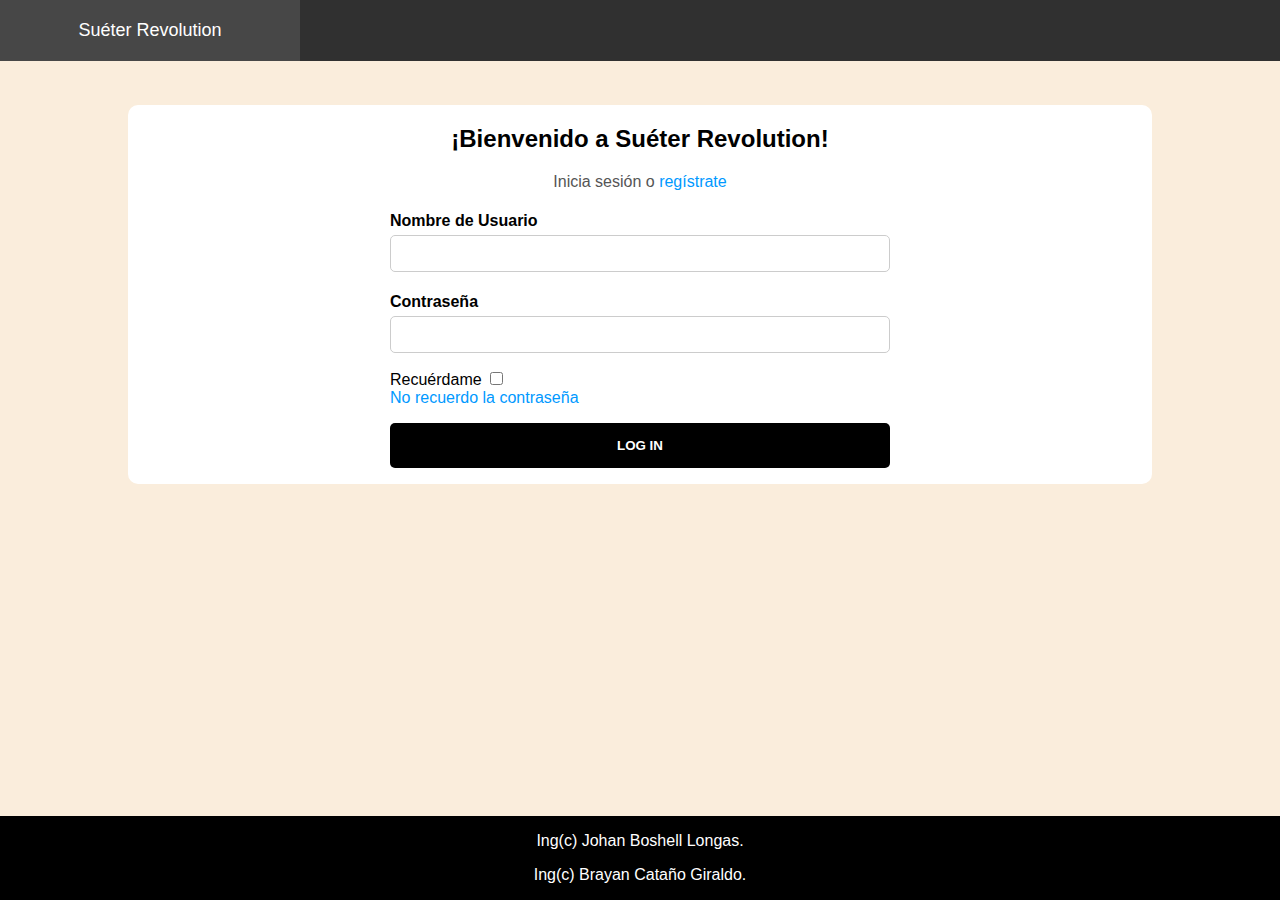
<file: pages/login/login.html>
<!DOCTYPE html>
<html lang="en">
<head>
  <meta charset="UTF-8">
  <meta name="viewport" content="width=device-width, initial-scale=1.0">
  <title>Login</title>
  <link rel="stylesheet" href="login.css" />
</head>
<body>

  <!-- Inicia barra de navegación -->
  <nav>
    <div class="Mobile">
      <div class="Header">
        <a class="Logo" href="/index.html">Adidas súper original</a>
      </div>
    </div>

    <div class="Desktop">
      <a class="Logo" href="/index.html">Suéter Revolution</a>
    </div>
  </nav>
  <!-- Termina barra de navegación -->

  <!-- Inicia formulario de inicio de sesión -->
  <div class="Main">
    <div class="form-container">
      <div class="login-container">
        <h2>¡Bienvenido a Suéter Revolution!</h2>
        <p>Inicia sesión o <a href="/pages/signin/signin.html">regístrate</a></p>
  
        <form action="">
          <p>
            <label for="username">Nombre de Usuario</label>
            <input class="input" type="text" name="username" id="username" />
          </p>
  
          <p>
            <label for="password">Contraseña</label>
            <input class="input" type="text" name="password" id="password" />
          </p>
  
          <div class="options">
            <div>
              Recuérdame 
              <input type="checkbox" name="rememberme" id="rememberme" />
            </div>
            <div>
              <a href="#">No recuerdo la contraseña</a>
            </div>
          </div>
  
          <p>
            <input type="submit" class="btn btn-login" value="Log in">
          </p>
        </form>
      </div>
    </div>
  </div>
  <!-- Termina formulario de inicio de sesión -->

  <!-- Empieza footer -->
  <footer>
    <p>
      Ing(c) Johan Boshell Longas.
    </p>
    <p>
      Ing(c) Brayan Cataño Giraldo.
    </p>
  </footer>
  <!-- Termina footer -->
</body>
</html>
</file>
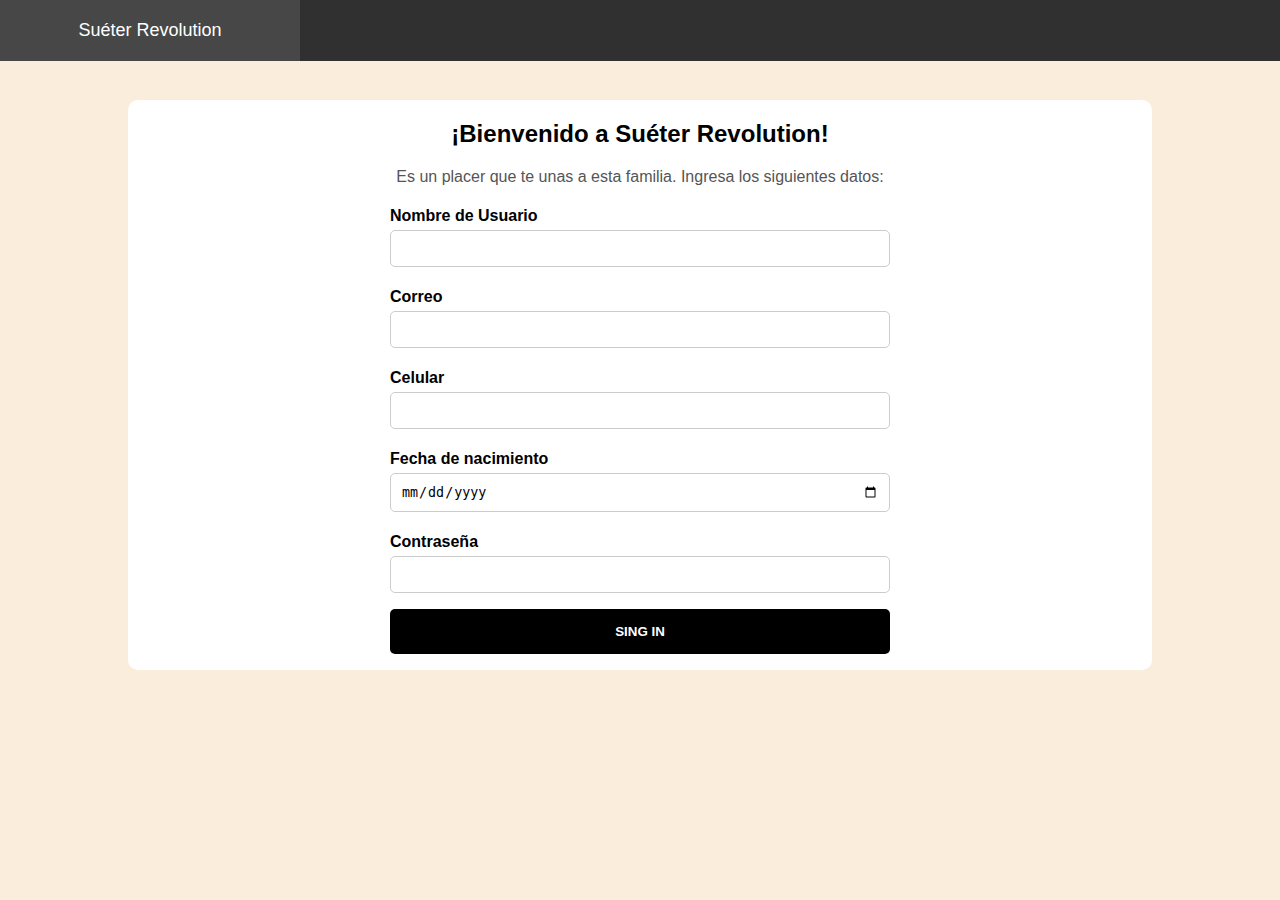
<file: pages/signin/signin.html>
<!DOCTYPE html>
<html lang="en">
<head>
  <meta charset="UTF-8">
  <meta name="viewport" content="width=device-width, initial-scale=1.0">
  <title>Login</title>
  <link rel="stylesheet" href="signin.css" />
</head>
<body>

  <!-- Inicia barra de navegación -->
  <nav>
    <div class="Mobile">
      <div class="Header">
        <a class="Logo" href="/index.html">Suéter Revolution</a>
      </div>
    </div>

    <div class="Desktop">
      <a class="Logo" href="/index.html">Suéter Revolution</a>
    </div>
  </nav>
  <!-- Termina barra de navegación -->

  <!-- Inicia formulario de inicio de sesión -->
  <div class="main">
    <div class="form-container">
      <div class="login-container">
        <h2>¡Bienvenido a Suéter Revolution!</h2>
        <p>Es un placer que te unas a esta familia. Ingresa los siguientes datos:</p>
  
        <form action="">
          <p>
            <label for="username">Nombre de Usuario</label>
            <input class="input" type="text" name="username" id="username" />
          </p>
  
          <p>
            <label for="mail">Correo</label>
            <input class="input" type="email" name="mail" id="mail" />
          </p>
  
          <p>
            <label for="phone">Celular</label>
            <input class="input" type="number" name="phone" id="phone" />
          </p>
  
          <p>
            <label for="birthday">Fecha de nacimiento</label>
            <input class="input" type="date" name="birthday" id="birthday" />
          </p>
  
          <p>
            <label for="password">Contraseña</label>
            <input class="input" type="text" name="password" id="password" />
          </p>
  
          <p>
            <input type="submit" class="btn btn-login" value="Sing in">
          </p>
        </form>
      </div>
    </div>
    <!-- Termina formulario de inicio de sesión -->
  </div>
  
</body>
</html>
</file>
<file: pages/login/login.css>
body {
    font-family: Arial, Helvetica, sans-serif;
    padding: 0;
    margin: 0;
    background-color: rgb(250, 237, 220);
}

/* Empieza barra de navegación*/
nav {
    font-family: 'Franklin Gothic Medium', 'Arial Narrow', Arial, sans-serif;
    font-size: large;
    background-color: rgb(48, 48, 48);
    color: white;
    position: absolute;
    width: 100%;
    top: 0;
}

nav .Mobile {
    display: none;
}

nav .Mobile .Header {
    display: flex;
    justify-content: space-between;
    align-items: center;
    padding-left: 10px;
}

nav .Logo {
    min-width: 250px;
}

nav a {
    color: white;
    text-decoration: none;
    display: block;
    padding: 20px 25px;
    text-align: center;
    justify-content: center;
}

nav a:hover {
    background-color: rgb(71, 71, 71);
}


nav .Desktop {
    display: flex;
    justify-content: space-between;
    align-items: center;
    pad: 0 20px;
}
/* Termina barra de navegación*/

/* Empieza footer */
footer {
    background-color: black;
    position: absolute;
    color: white;
    text-align: center;
    bottom: 0;
    width: 100%;
}
/*  Termina footer */

/* Empieza formulario */
body .Main {
    justify-content: center;
    display: flex;
    align-items: center;
    height: 80%;
    margin-top: 55px;   
}

.form-container {
    margin-top: 50px;
    background-color: white;
    width: 80%;
    border-radius: 10px;
    overflow: hidden;

    height: 90%;

    display: flex;
    align-items: center;
    margin-bottom: 50px;
}

.form-container .login-container {
    width: 500px;
    min-width: 220px;
    margin: 0 auto;
}

.form-container .login-container>h2 {
    text-align: center;
    font-size: 1.5rem;
}

.form-container .login-container>p {
    text-align: center;
    color: #555;
}

.form-container .login-container label {
    display: block;
    font-weight: bold;
    padding: 5px 0;
}

.form-container .login-container input.input {
    display: block;
    width: 100%;
    min-width: 220px;
    box-sizing: border-box;
    padding: 10px;
    border: solid 1px #ccc;
    border-radius: 5px;
}

.form-container .login-container input.input:focus {
    outline: solid 2px #555;
}

.form-container a {
    color: #0099ff;
    text-decoration: none;
}

.form-container a:hover {
    text-decoration: underline;
}

.btn {
    border: none;
    padding: 15px 0;
    width: 100%;
    min-width: 220px;
    font-weight: bolder;
    display: block;
    border-radius: 5px;
    text-transform: uppercase;
    cursor: pointer;
}

.btn.btn-login {
    background-color: black;
    color: white;
}

.btn.btn.btn-login:hover {
    background-color: #333;
}

/* Termina formulario */

/* Empieza responsive */
@media screen and (max-width: 900px) {
    .form-container {
        height: 80%;
    }

    .form-container .login-container {
        width: 350px;
    }

    .form-container .login-container .options {
        font-size: smaller;
    }

    .form-container .login-container > h2 {
        font-size: 1.2rem;
    }

    .form-container .login-container > p,
    .form-container .login-container label {
        font-size: 0.8rem;
    }
}
/* Termina responsive */
</file>
<file: pages/signin/signin.css>
body {
    font-family: Arial, Helvetica, sans-serif;
    padding: 0;
    margin: 0;
    background-color: rgb(250, 237, 220);
}

/* Empieza barra de navegación*/
nav {
    font-family: 'Franklin Gothic Medium', 'Arial Narrow', Arial, sans-serif;
    font-size: large;
    background-color: rgb(48, 48, 48);
    color: white;
    position: absolute;
    width: 100%;
    top: 0;
}

nav .Mobile {
    display: none;
}

nav .Mobile .Header {
    display: flex;
    justify-content: space-between;
    align-items: center;
    padding-left: 10px;
}

nav .Logo {
    min-width: 250px;
}

nav a {
    color: white;
    text-decoration: none;
    display: block;
    padding: 20px 25px;
    text-align: center;
    justify-content: center;
}

nav a:hover {
    background-color: rgb(71, 71, 71);
}


nav .Desktop {
    display: flex;
    justify-content: space-between;
    align-items: center;
    pad: 0 20px;
}
/* Termina barra de navegación*/

/* Empieza formulario */
body .Main {
    justify-content: center;
    display: flex;
    align-items: center;
    height: 80%;
    margin-top: 55px;   
}

.form-container {
    margin: 0 auto;
    margin-top: 100px;
    background-color: white;
    width: 80%;
    border-radius: 10px;
    overflow: hidden;

    height: 90%;

    display: flex;
    align-items: center;
    margin-bottom: 50px;
}

.form-container .login-container {
    width: 500px;
    min-width: 220px;
    margin: 0 auto;
}

.form-container .login-container > h2 {
    text-align: center;
    font-size: 1.5rem;
}

.form-container .login-container > p {
    text-align: center;
    color: #555;
}

.form-container .login-container label {
    display: block;
    font-weight: bold;
    padding: 5px 0;
}

.form-container .login-container input.input {
    display: block;
    width: 100%;
    min-width: 220px;
    box-sizing: border-box;
    padding: 10px;
    border: solid 1px #ccc;
    border-radius: 5px;
}

.form-container .login-container input.input:focus {
    outline: solid 2px #555;
}

.form-container a {
    color: #0099ff;
    text-decoration: none;
}

.form-container a:hover {
    text-decoration: underline;
}

.btn {
    border: none;
    padding: 15px 0;
    width: 100%;
    min-width: 220px;
    font-weight: bolder;
    display: block;
    border-radius: 5px;
    text-transform: uppercase;
    cursor: pointer;
}

.btn.btn-login {
    background-color: black;
    color: white;
}

.btn.btn.btn-login:hover {
    background-color: #333;
}

/* Termina formulario */

/* Empieza responsive */
@media screen and (max-width: 900px) {
    .form-container {
        height: 80%;
    }

    .form-container .login-container {
        width: 350px;
    }

    .form-container .login-container .options {
        font-size: smaller;
    }

    .form-container .login-container > h2 {
        font-size: 1.2rem;
    }

    .form-container .login-container > p,
    .form-container .login-container label {
        font-size: 0.8rem;
    }
}
/* Termina responsive */
</file>
